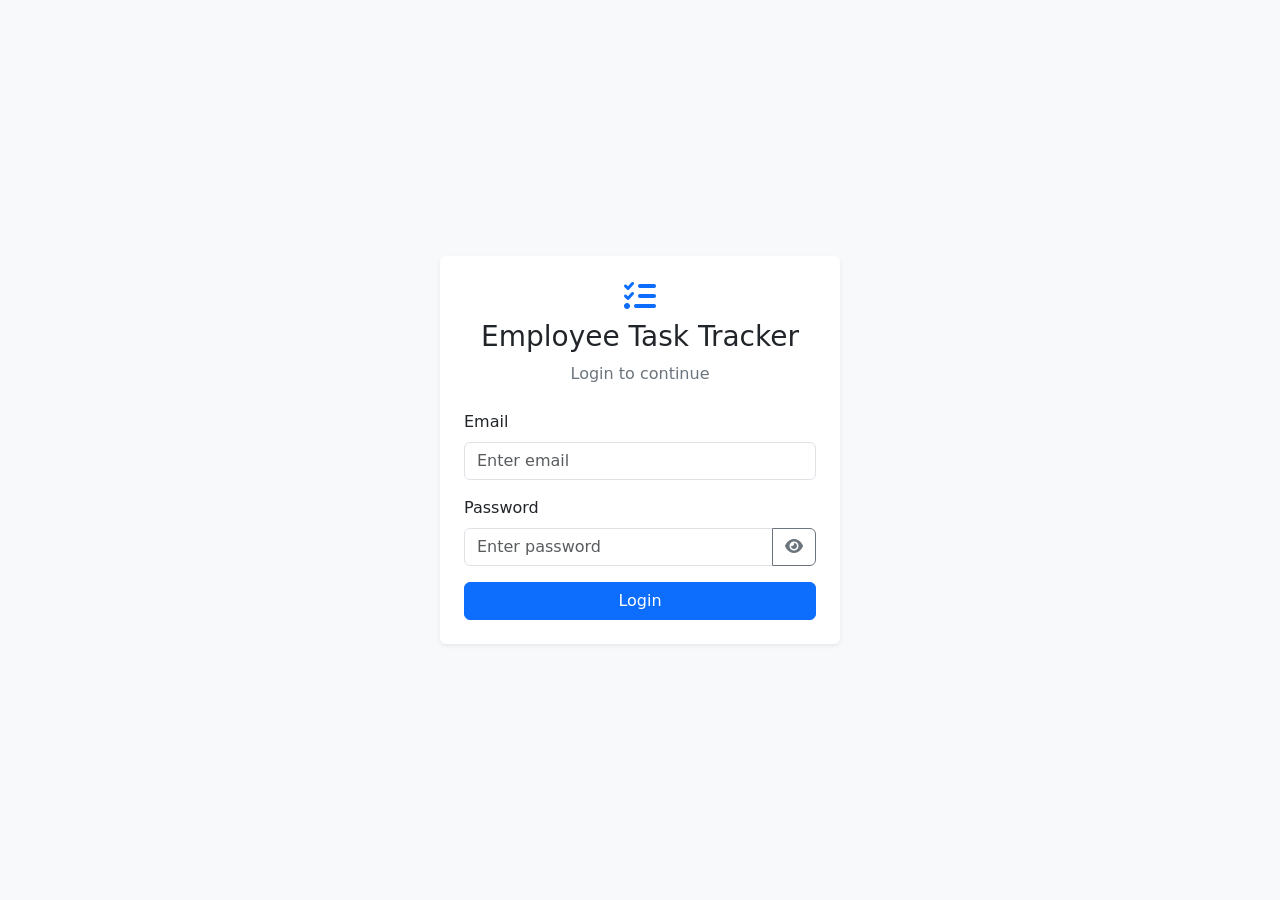
<file: index.html>
<!DOCTYPE html>
<html lang="en">
<head>
    <meta charset="UTF-8">
    <meta name="viewport" content="width=device-width, initial-scale=1.0">
    <title>Employee Task Tracker</title>

    <script>
        window.location.href = sessionStorage.getItem("token")
            ? "pages/dashboard.html"
            : "pages/login.html";
    </script>
</head>
<body></body>
</html>
</file>
<file: css/style.css>
.password-toggle {
    cursor: pointer;
}

.table td,
.table th {
    vertical-align: middle;
}

.cursor-pointer {
    cursor: pointer;
}
</file>
<file: css/app.css>
html,
body {
    min-height: 100%;
    margin: 0;
}

body {
    overflow-x: hidden;
}

/* Common application layout */
.app-layout {
    min-height: 100vh;
    display: flex;
}

/* Desktop sidebar */
.app-sidebar {
    width: 240px;
    min-width: 240px;
    min-height: 100vh;
    background-color: #212529;
}

/* Main content */
.app-main {
    flex: 1;
    min-width: 0;
    min-height: 100vh;
    background-color: #f8f9fa;
}

/* Common navbar */
.app-navbar {
    min-height: 70px;
}

/* Page content */
.app-content {
    padding: 24px;
}

/* Mobile */
@media (max-width: 991.98px) {
    .app-content {
        padding: 16px;
    }
}
</file>
<file: css/login.css>
.login-page {
    min-height: 100vh;
    background: #f8f9fa;
}

.login-card {
    width: 400px;
    max-width: 95%;
}
</file>
